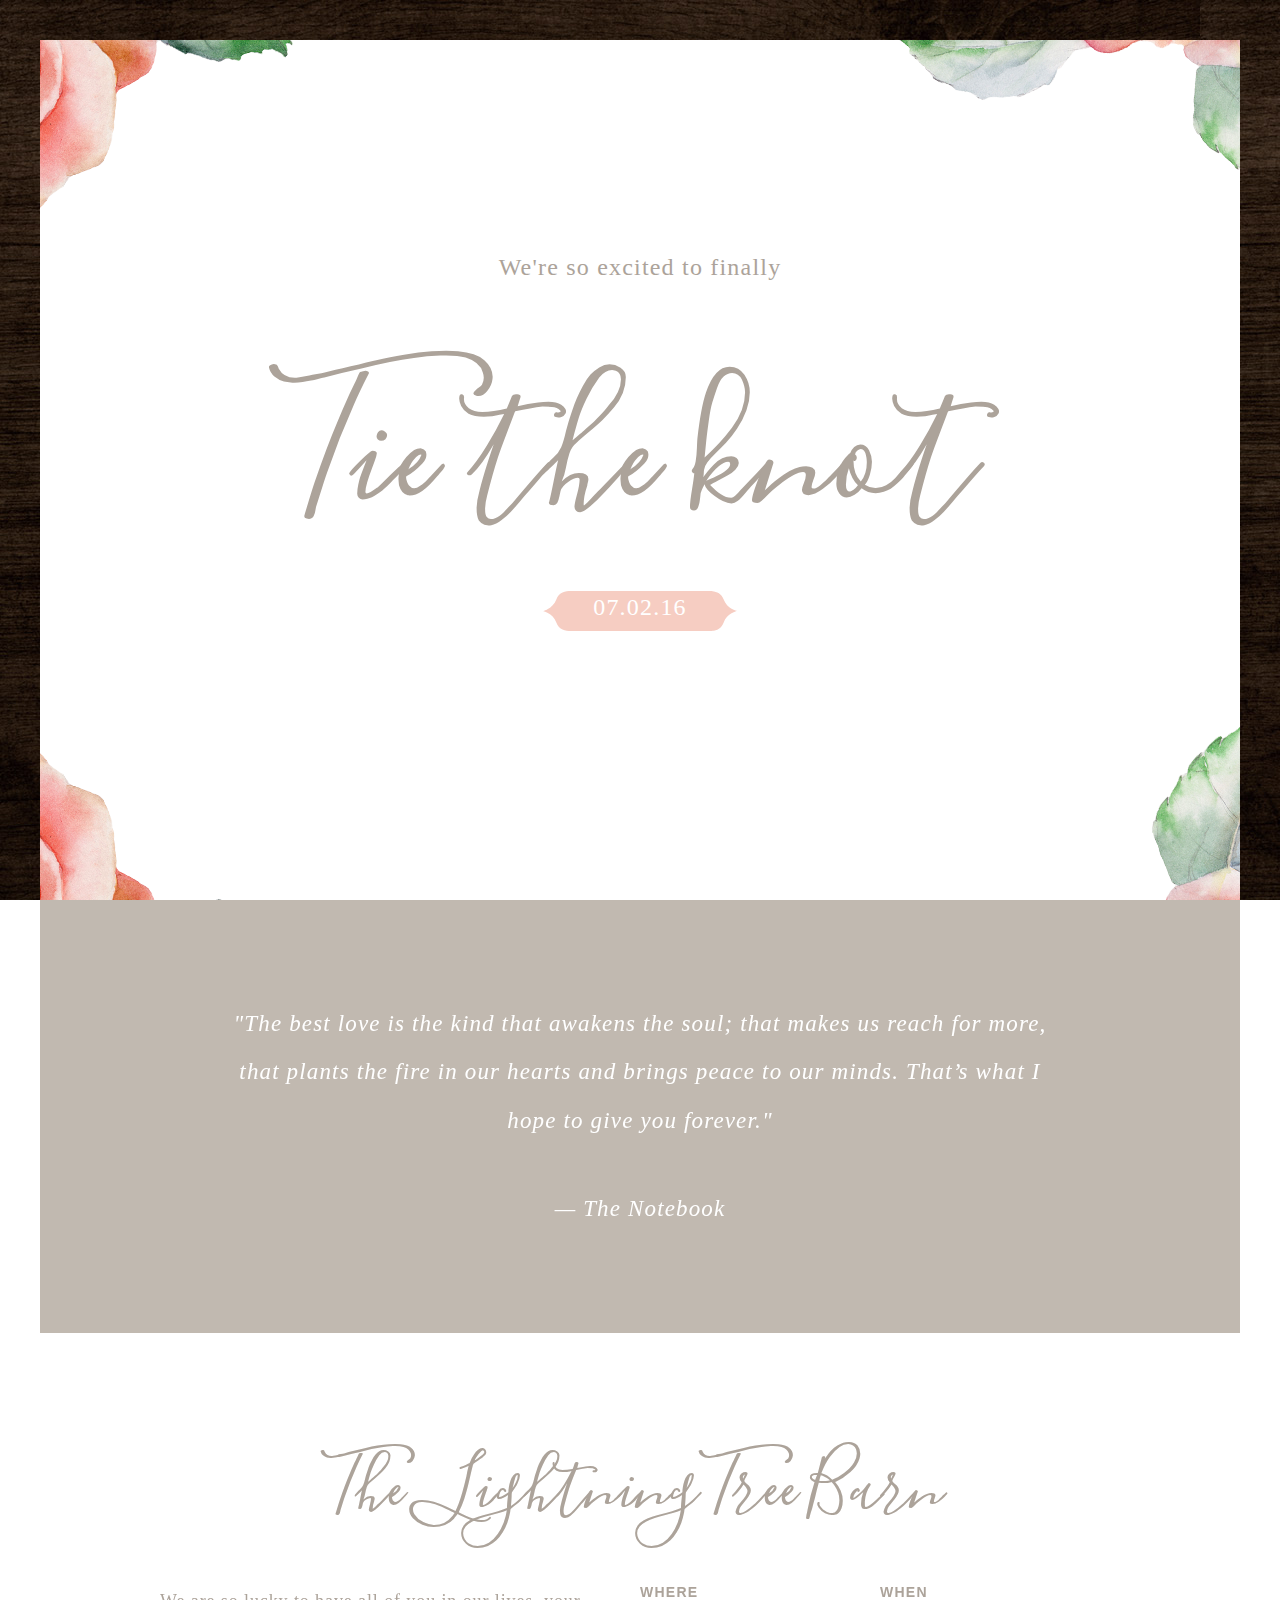
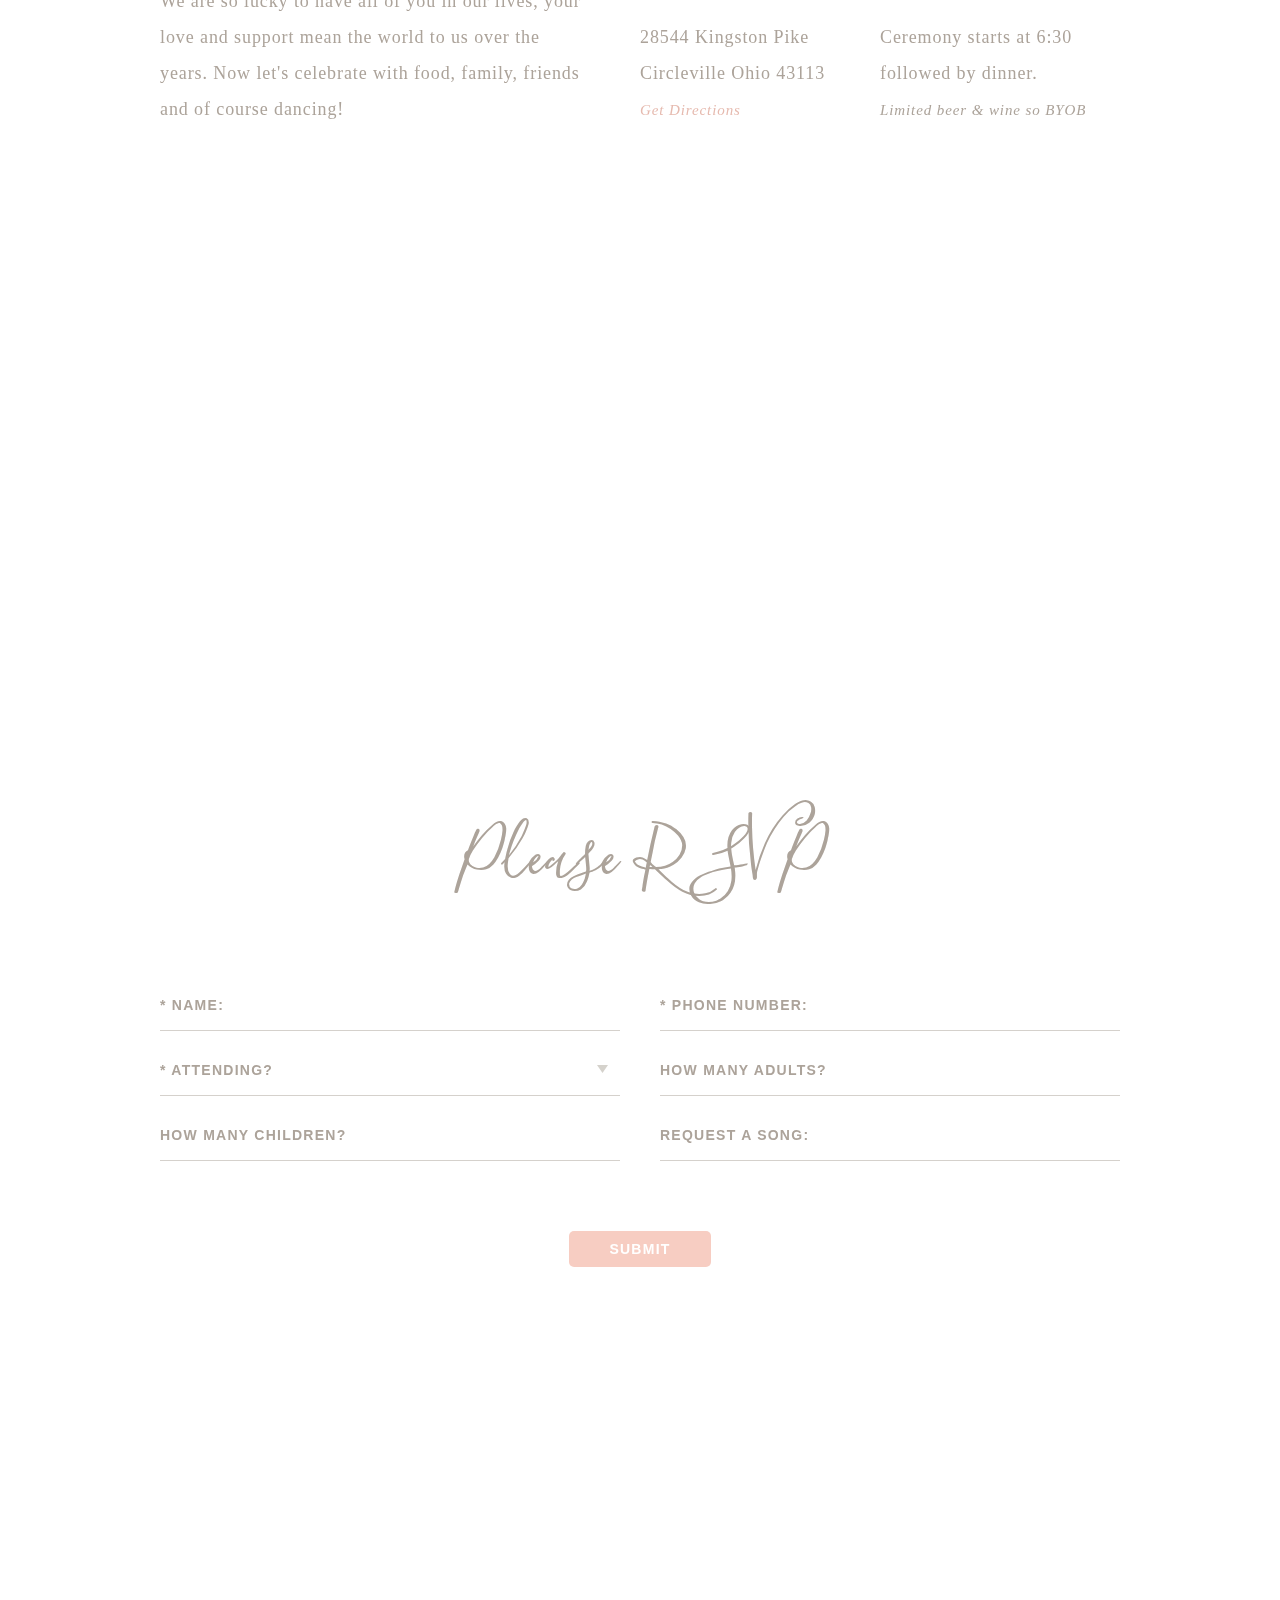
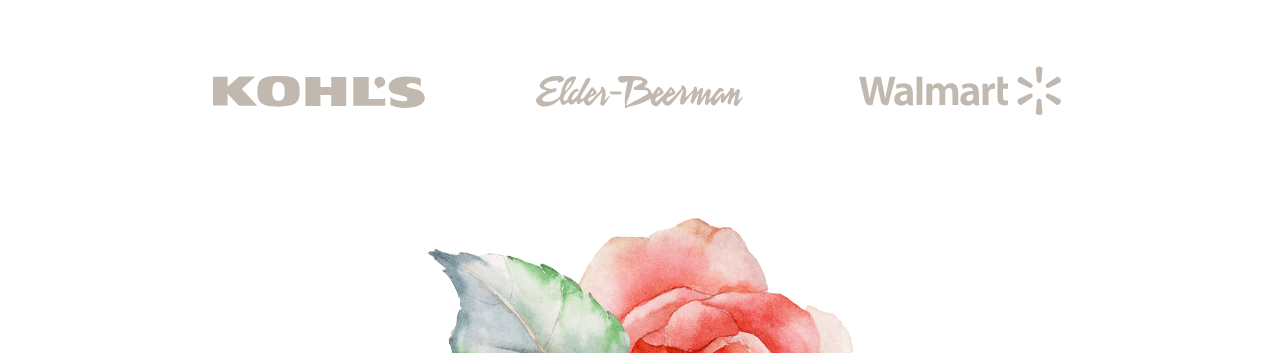
<file: index.html>
<!doctype html>
<html class="no-js" lang="">
    <head>
        <meta charset="utf-8">
        <meta http-equiv="x-ua-compatible" content="ie=edge">
        <title></title>
        <meta name="description" content="">
        <meta name="viewport" content="width=device-width, initial-scale=1">

        <link rel="apple-touch-icon" href="apple-touch-icon.png">
        <link rel="icon" type="image/png" href="favicon-32x32.png" sizes="32x32" />
        <link rel="icon" type="image/png" href="favicon-16x16.png" sizes="16x16" />
        <!-- Place favicon.ico in the root directory -->

        <link rel="stylesheet" href="css/normalize.css">
        <link rel="stylesheet" href="css/main.css">
        <link rel="stylesheet" href="css/style.css">
        <!--<link rel="stylesheet" href="css/contact.css">-->
        <link rel="stylesheet" href="bloomFont/stylesheet.css" type="text/css" charset="utf-8" />
        <script src="js/vendor/modernizr-2.8.3.min.js"></script>
    </head>
    <body>
        <!--[if lt IE 8]>
            <p class="browserupgrade">You are using an <strong>outdated</strong> browser. Please <a href="http://browsehappy.com/">upgrade your browser</a> to improve your experience.</p>
        <![endif]-->

        <div id="woodBg"></div>

        <header>
            <div id="topLeftFlower">
                <img src="img/topLeftFlower.png">
            </div>
            <div id="topRightFlower">
                <img src="img/topRightFlower.png">
            </div>
            <div id="topLeftBottomFlower">
                <img src="img/topLeftBottomFlower.png">
            </div>
            <div id="topRightBottomFlower">
                <img src="img/topRightBottomFlower.png">
            </div>
           <div class="wrapper">
               <div id="headerContent">
                   <p>We're so excited to finally</p>
                   <h1>Tie the knot</h1>
                   <div id="dateWrap">
                       <div id="date">
                           <p>07.02.16</p>
                       </div>
                   </div>
               </div>
           </div>
        </header>

        <div id="contentWrap">

        <section id="quoteWrap">
            <div class="wrapper">
                <p>"The best love is the kind that awakens the soul; that makes us reach for more, that plants the fire in our hearts and brings peace to our minds. That’s what I hope to give you forever."</p>
                <p>&mdash; The Notebook</p>
            </div>
        </section>

        <section id="barnWrap">
            <div class="grid grid-pad">
                <div class="wrapper">
                    <div class="col-1-1">
                        <h1>The Lightning Tree Barn</h1>
                    </div>
                    <div class="col-1-2">
                        <p class="intro">
                            We are so lucky to have all of you in our lives, your love and support
                            mean the world to us over the years. Now let's celebrate with food, family, friends
                            and of course dancing!
                        </p>
                    </div>
                    <div class="col-1-4">
                        <h2>Where</h2>
                        <p>
                            28544 Kingston Pike
                        </p>
                        <p>
                            Circleville Ohio 43113
                        </p>
                        <p><a target="_blank" href="https://www.google.com/maps/place/28544+Kingston+Pike,+Circleville,+OH+43113/@39.5147386,-82.9325389,17z/data=!4m15!1m9!4m8!1m0!1m6!1m2!1s0x884775e7fd6a3927:0x98816489456c6896!2s28544+Kingston+Pike,+Circleville,+OH+43113!2m2!1d-82.9303449!2d39.5147345!3m4!1s0x884775e7fd6a3927:0x98816489456c6896!8m2!3d39.5147345!4d-82.9303449">Get Directions</a></p>
                    </div>
                    <div class="col-1-4">
                        <h2>When</h2>
                        <p>
                            Ceremony starts at 6:30 followed by dinner.
                        </p>
                        <p>
                            <span>Limited beer & wine so BYOB</span>
                        </p>
                    </div>
                </div>
            </div>
        </section>

        <section id="barnImg" class="parallax-window" data-parallax="scroll" data-image-src="img/barn3.jpg" data-z-index="100" data-bleed="50"></section>
        <section id="barnImgMobile"></section>

        <section id="rsvpWrap">
            <div class="grid grid-pad">
            <div class="wrapper">
                <h1>Please RSVP</h1>
                <div id="contact">

                    <div id="message"></div>

                    <form method="post" action="contact.php" name="contactform" id="contactform">

                        <fieldset>

                            <div class="col-1-1">
                                <div class="col-1-2">
                                    <div class="formInput">
                                        <label for="name" accesskey="U"><span class="required">*</span> Name:</label>
                                        <input name="name" type="text" id="name"  value="" />
                                    </div>
                                </div>

                                <div class="col-1-2">
                                    <div class="formInput">
                                        <label for="phone" accesskey="P"><span class="required">*</span> Phone Number:</label>
                                        <input name="phone" type="text" id="phone"  value="" />
                                    </div>
                                </div>
                            </div>

                            <div class="col-1-1">
                                <div class="col-1-2">


                                    <!--<div id="dd" class="wrapper-dropdown-1" tabindex="1">
                                        <span>Gender</span>
                                        <ul class="dropdown">
                                            <li><a href="#">Male</a></li>
                                            <li><a href="#">Female</a></li>
                                        </ul>
                                    </div>-->


                                    <div class="formInput">
                                        <label for="subject"><span class="required">*</span> Attending?</label>
                                        <select name="subject" id="subject">
                                            <option value="" disabled selected> </option>
                                            <option value="Yes">Cant wait to celebrate with you!</option>
                                            <option value="No">Sorry, cant make it. drink one on me!</option>
                                        </select>
                                    </div>
                                </div>


                                <div class="col-1-2">
                                    <div class="formInput">
                                        <label for="adultNum">How Many Adults?</label>
                                        <input name="adultNum" type="text" id="adultNum"  value="" />
                                    </div>
                                </div>

                            </div>

                            <div class="col-1-1">

                                <div class="col-1-2">
                                    <div class="formInput">
                                        <label for="childNum">How Many Children?</label>
                                        <input name="childNum" type="text" id="childNum"  value="" />
                                    </div>
                                </div>

                                <div class="col-1-2">
                                    <div class="formInput">
                                        <label for="comments" accesskey="C">Request a song:</label>
                                        <input name="comments" type="text" id="comments"  value="" />
                                    </div>
                                </div>
                            </div>

                            <div class="col-1-1">
                                <input type="submit" class="submitBtn" id="submit" value="Submit" />
                            </div>

                        </fieldset>

                    </form>

                </div>
            </div>
            </div>
        </section>

        <!--<section id="handsImg" class="parallax-window" data-parallax="scroll" data-image-src="img/hands.jpg" data-z-index="100" data-bleed="50"></section>-->
        <!--<section id="handsImgMobile"></section>-->

        <section id="registryWrap">
            <div class="grid grid-pad">
                <div class="wrapper">
                    <div class="col-1-1">
                        <h1>Registry</h1>
                    </div>
                    <div class="col-1-3">
                        <a target="_blank" href="http://www.kohls.com/upgrade/gift_registry/kohlsgrw_home.jsp?section=list&listid=3184729&viewtype=listview&isfromsearch=true&regtype=registry.wedding,registry.baby,registry.splday&regno=3184729">
                            <img src="img/kohlsLogo.svg"/>
                        </a>
                    </div>
                    <div class="col-1-3">
                        <img src="img/elderLogo.svg"/>
                    </div>
                    <div class="col-1-3">
                        <a target="_blank" href="https://www.walmart.com/lists/view-wedding-registry-items?id=7bdd7472-0afc-4cab-8a34-b6697f35a80c">
                            <img src="img/walmartLogo.svg"/>
                        </a>
                    </div>
                </div>
            </div>
            <div id="bottomCenterFlower">
                <img src="img/bottomCenterFlower.png">
            </div>
        </section>

        </div>

        <script src="https://code.jquery.com/jquery-1.12.0.min.js"></script>
        <script>window.jQuery || document.write('<script src="js/vendor/jquery-1.12.0.min.js"><\/script>')</script>
        <script src="js/plugins.js"></script>
        <script src="js/TweenMax.min.js"></script>
        <script src="js/jquery.jigowatt.js"></script>
        <script src="js/parallax.min.js"></script>
        <!--<script src="js/main.js"></script>-->

        <!-- Google Analytics: change UA-XXXXX-X to be your site's ID. -->
        <script>
            (function(b,o,i,l,e,r){b.GoogleAnalyticsObject=l;b[l]||(b[l]=
            function(){(b[l].q=b[l].q||[]).push(arguments)});b[l].l=+new Date;
            e=o.createElement(i);r=o.getElementsByTagName(i)[0];
            e.src='https://www.google-analytics.com/analytics.js';
            r.parentNode.insertBefore(e,r)}(window,document,'script','ga'));
            ga('create','UA-XXXXX-X','auto');ga('send','pageview');
        </script>
    </body>
</html>
</file>
<file: css/main.css>
/*! HTML5 Boilerplate v5.3.0 | MIT License | https://html5boilerplate.com/ */

/*
 * What follows is the result of much research on cross-browser styling.
 * Credit left inline and big thanks to Nicolas Gallagher, Jonathan Neal,
 * Kroc Camen, and the H5BP dev community and team.
 */

/* ==========================================================================
   Base styles: opinionated defaults
   ========================================================================== */

html {
    color: #222;
    font-size: 1em;
    line-height: 1.4;
}

/*
 * Remove text-shadow in selection highlight:
 * https://twitter.com/miketaylr/status/12228805301
 *
 * These selection rule sets have to be separate.
 * Customize the background color to match your design.
 */

::-moz-selection {
    background: #b3d4fc;
    text-shadow: none;
}

::selection {
    background: #b3d4fc;
    text-shadow: none;
}

/*
 * A better looking default horizontal rule
 */

hr {
    display: block;
    height: 1px;
    border: 0;
    border-top: 1px solid #ccc;
    margin: 1em 0;
    padding: 0;
}

/*
 * Remove the gap between audio, canvas, iframes,
 * images, videos and the bottom of their containers:
 * https://github.com/h5bp/html5-boilerplate/issues/440
 */

audio,
canvas,
iframe,
img,
svg,
video {
    vertical-align: middle;
}

/*
 * Remove default fieldset styles.
 */

fieldset {
    border: 0;
    margin: 0;
    padding: 0;
}

/*
 * Allow only vertical resizing of textareas.
 */

textarea {
    resize: vertical;
}

/* ==========================================================================
   Browser Upgrade Prompt
   ========================================================================== */

.browserupgrade {
    margin: 0.2em 0;
    background: #ccc;
    color: #000;
    padding: 0.2em 0;
}

/* ==========================================================================
   Author's custom styles
   ========================================================================== */

















/* ==========================================================================
   Helper classes
   ========================================================================== */

/*
 * Hide visually and from screen readers
 */

.hidden {
    display: none !important;
}

/*
 * Hide only visually, but have it available for screen readers:
 * http://snook.ca/archives/html_and_css/hiding-content-for-accessibility
 */

.visuallyhidden {
    border: 0;
    clip: rect(0 0 0 0);
    height: 1px;
    margin: -1px;
    overflow: hidden;
    padding: 0;
    position: absolute;
    width: 1px;
}

/*
 * Extends the .visuallyhidden class to allow the element
 * to be focusable when navigated to via the keyboard:
 * https://www.drupal.org/node/897638
 */

.visuallyhidden.focusable:active,
.visuallyhidden.focusable:focus {
    clip: auto;
    height: auto;
    margin: 0;
    overflow: visible;
    position: static;
    width: auto;
}

/*
 * Hide visually and from screen readers, but maintain layout
 */

.invisible {
    visibility: hidden;
}

/*
 * Clearfix: contain floats
 *
 * For modern browsers
 * 1. The space content is one way to avoid an Opera bug when the
 *    `contenteditable` attribute is included anywhere else in the document.
 *    Otherwise it causes space to appear at the top and bottom of elements
 *    that receive the `clearfix` class.
 * 2. The use of `table` rather than `block` is only necessary if using
 *    `:before` to contain the top-margins of child elements.
 */

.clearfix:before,
.clearfix:after {
    content: " "; /* 1 */
    display: table; /* 2 */
}

.clearfix:after {
    clear: both;
}

/* ==========================================================================
   EXAMPLE Media Queries for Responsive Design.
   These examples override the primary ('mobile first') styles.
   Modify as content requires.
   ========================================================================== */

@media only screen and (min-width: 35em) {
    /* Style adjustments for viewports that meet the condition */
}

@media print,
       (-webkit-min-device-pixel-ratio: 1.25),
       (min-resolution: 1.25dppx),
       (min-resolution: 120dpi) {
    /* Style adjustments for high resolution devices */
}

/* ==========================================================================
   Print styles.
   Inlined to avoid the additional HTTP request:
   http://www.phpied.com/delay-loading-your-print-css/
   ========================================================================== */

@media print {
    *,
    *:before,
    *:after,
    *:first-letter,
    *:first-line {
        background: transparent !important;
        color: #000 !important; /* Black prints faster:
                                   http://www.sanbeiji.com/archives/953 */
        box-shadow: none !important;
        text-shadow: none !important;
    }

    a,
    a:visited {
        text-decoration: underline;
    }

    a[href]:after {
        content: " (" attr(href) ")";
    }

    abbr[title]:after {
        content: " (" attr(title) ")";
    }

    /*
     * Don't show links that are fragment identifiers,
     * or use the `javascript:` pseudo protocol
     */

    a[href^="#"]:after,
    a[href^="javascript:"]:after {
        content: "";
    }

    pre,
    blockquote {
        border: 1px solid #999;
        page-break-inside: avoid;
    }

    /*
     * Printing Tables:
     * http://css-discuss.incutio.com/wiki/Printing_Tables
     */

    thead {
        display: table-header-group;
    }

    tr,
    img {
        page-break-inside: avoid;
    }

    img {
        max-width: 100% !important;
    }

    p,
    h2,
    h3 {
        orphans: 3;
        widows: 3;
    }

    h2,
    h3 {
        page-break-after: avoid;
    }
}
</file>
<file: css/style.css>
/* FONTS */
@import url("http://static-www.cdn.oovoo.com/Content/styles/fonts.css");
/* COLORS */
body {
  font-family: Georgia,Times,Times New Roman,serif;
  font-weight: lighter;
  background: url("../img/med_wood.jpg") repeat; }

#woodBg {
  display: none; }

h1 {
  margin: 0;
  padding: 0;
  font-family: 'blooming_elegantregular', Arial, sans-serif;
  font-weight: lighter; }

h2 {
  margin: 0;
  padding: 0;
  font-family: "Gotham SSm A", Verdana, sans-serif;
  text-transform: uppercase;
  font-size: 14px;
  letter-spacing: .09em;
  color: #aca39a; }

p {
  margin: 0;
  padding: 0;
  font-size: 18px;
  line-height: 2em;
  letter-spacing: .05em; }

input {
  border: none; }

.grid:after {
  /* Or @extend clearfix */
  content: "";
  display: table;
  clear: both; }

[class*='col-'] {
  float: left;
  padding-right: 0;
  box-sizing: border-box; }
  .grid [class*='col-']:last-of-type {
    padding-right: 0; }

.col-1-1 {
  width: 100%; }

.col-1-2 {
  width: 100%; }

.col-1-3 {
  width: 100%; }

.col-1-4 {
  width: 100%; }

.col-1-8 {
  width: 12.5%; }

.col-2-3 {
  width: 66.66%; }

.col-3-4 {
  width: 75%; }

.wrapper {
  margin: 0 20px;
  width: calc(100% - 40px); }

header {
  margin: 15px 15px 0;
  width: calc(100% - 30px);
  background: #ffffff;
  display: table;
  position: relative;
  height: 400px;
  overflow: hidden;
  box-sizing: border-box; }
  header #topLeftFlower {
    display: none; }
  header #topRightFlower {
    display: none; }
  header #topLeftBottomFlower {
    display: none; }
  header #topRightBottomFlower {
    display: none; }
  header #headerContent {
    position: absolute;
    top: 0;
    bottom: 0;
    left: 0;
    right: 0;
    margin: auto;
    height: 38%; }
    header #headerContent p {
      font-size: 15px;
      text-align: center;
      color: #aca39a; }
    header #headerContent h1 {
      font-size: 80px;
      text-align: center;
      color: #aca39a;
      display: block;
      margin: 0; }
    header #headerContent #dateWrap {
      text-align: center; }
      header #headerContent #dateWrap #date {
        background: url("../img/dateShape.svg") no-repeat center bottom;
        background-size: 100%;
        padding: 0 39px;
        display: inline-block;
        margin: 0 auto; }
        header #headerContent #dateWrap #date p {
          color: #ffffff; }

#contentWrap {
  position: relative;
  bottom: 0;
  background: blue;
  height: 0;
  width: 100%; }

#quoteWrap {
  margin: 0 15px;
  padding: 50px 0;
  background: #c1b9b0; }
  #quoteWrap p {
    font-size: 18px;
    color: #ffffff;
    letter-spacing: .05em;
    text-align: center;
    padding: 0;
    font-style: italic;
    line-height: 2.1em; }
  #quoteWrap p:last-of-type {
    margin: 40px 0 0; }

#barnWrap {
  margin: 0 15px;
  background: #ffffff;
  padding: 50px 0; }
  #barnWrap h1 {
    text-align: center;
    color: #aca39a;
    font-size: 75px;
    padding: 0 0 30px;
    line-height: 1em; }
  #barnWrap h2 {
    padding: 30px 0 5px; }
  #barnWrap p {
    color: #aca39a; }
  #barnWrap a {
    font-size: 15px;
    color: #e6baaf;
    text-decoration: none;
    font-style: italic; }
  #barnWrap p.intro {
    padding: 0 50px 0 0; }
  #barnWrap p span {
    font-size: 15px;
    font-style: italic; }

#barnImg {
  display: none; }

#barnImgMobile {
  display: block;
  background: url("../img/barn3.jpg") no-repeat center center;
  background-size: cover;
  height: 400px;
  margin: 0 15px;
  width: calc(100% - 30px); }

#rsvpWrap {
  margin: 0 15px;
  background: #ffffff;
  padding: 50px 0; }
  #rsvpWrap h1 {
    text-align: center;
    color: #aca39a;
    font-size: 75px;
    padding: 0 0 30px; }
  #rsvpWrap .col-1-2:first-of-type .formInput {
    margin-right: 0; }
  #rsvpWrap .col-1-2:last-of-type .formInput {
    margin-left: 0; }
  #rsvpWrap .formInput {
    border-bottom: 1px solid #d5d1cc;
    margin: 10px 0;
    padding: 0 0 8px;
    box-sizing: border-box; }
    #rsvpWrap .formInput input {
      font-size: 18px;
      line-height: 2em;
      letter-spacing: .05em;
      color: #aca39a;
      padding: 0;
      box-sizing: border-box;
      background: transparent;
      width: 100%; }
    #rsvpWrap .formInput input:focus {
      outline: 0; }
    #rsvpWrap .formInput label {
      margin: 0;
      padding: 0;
      font-family: "Gotham SSm A", Verdana, sans-serif;
      text-transform: uppercase;
      font-size: 14px;
      letter-spacing: .09em;
      color: #aca39a;
      font-weight: bold; }
    #rsvpWrap .formInput select {
      padding: 0;
      font-size: 18px;
      line-height: 2em;
      letter-spacing: .05em;
      color: #aca39a;
      box-sizing: border-box;
      width: 100%;
      border: none;
      border-radius: 0;
      height: 36px;
      text-indent: 1px;
      text-overflow: '';
      -webkit-appearance: none;
      -moz-appearance: none;
      appearance: none;
      background: transparent url(../img/dropdownArrow.svg) no-repeat right center; }
    #rsvpWrap .formInput select:focus {
      outline: 0; }
  #rsvpWrap .submitBtn {
    background: #f7cdc2;
    color: #ffffff;
    font-family: "Gotham SSm A", Verdana, sans-serif;
    text-transform: uppercase;
    font-size: 14px;
    letter-spacing: .09em;
    font-weight: bold;
    padding: 10px 40px;
    border-radius: 5px;
    display: block;
    text-align: center;
    margin: 60px auto 0;
    -webkit-transition: 0.5s ease;
    -moz-transition: 0.5s ease;
    -o-transition: 0.5s ease;
    transition: 0.5s ease; }
  #rsvpWrap .submitBtn:hover {
    background: #a0bda7; }

#contactform {
  position: relative; }

.loader {
  bottom: -72px;
  display: block;
  left: 0;
  margin: auto;
  position: absolute;
  right: 0; }

.error_message {
  font-family: "Gotham SSm A", Verdana, sans-serif;
  text-transform: uppercase;
  font-size: 11px;
  letter-spacing: .05em;
  font-weight: bold;
  color: #f7cdc2; }

#success_page h1 {
  font-family: "Gotham SSm A", Verdana, sans-serif;
  text-transform: uppercase;
  font-size: 14px !important;
  letter-spacing: .05em;
  font-weight: bold;
  color: #aca39a;
  padding: 0 0 16px; }
#success_page p {
  font-size: 18px;
  letter-spacing: 0.05em;
  line-height: 2em;
  color: #aca39a;
  text-align: center; }

#handsImg {
  display: none; }

#handsImgMobile {
  display: block;
  background: url("../img/hands.jpg") no-repeat center center;
  background-size: cover;
  height: 400px;
  margin: 0 15px;
  width: calc(100% - 30px); }

#registryWrap {
  margin: 0 15px 15px;
  background: transparent;
  padding: 50px 0; }
  #registryWrap h1 {
    text-align: center;
    color: #ffffff;
    padding: 0 0 30px;
    font-size: 75px; }
  #registryWrap img {
    display: block;
    margin: 20px auto; }
  #registryWrap #bottomCenterFlower {
    display: none; }

/*SCREEN SIZES 960PX*/
@media only screen and (min-width: 768px) {
  header #headerContent {
    height: 56%; }
    header #headerContent h1 {
      font-size: 170px;
      margin: -20px 0 -50px; }
    header #headerContent #dateWrap #date {
      padding: 0 39px; } }
/*SCREEN SIZES 960PX*/
@media only screen and (min-width: 960px) {
  body {
    background: none; }

  .col-1-2 {
    width: 50%; }

  .col-1-3 {
    width: 33.33%; }

  .col-1-4 {
    width: 25%; }

  .wrapper {
    max-width: 960px;
    margin: 0 auto; }

  #woodBg {
    display: block;
    background: url("../img/med_wood.jpg") repeat;
    position: fixed;
    width: 100%;
    height: 100%; }

  header {
    position: absolute;
    height: 100%;
    margin: 40px 40px 0;
    width: calc(100% - 80px); }
    header #headerContent {
      height: 55%; }
      header #headerContent h1 {
        font-size: 285px;
        margin: -24px 0 -83px; }
      header #headerContent p {
        font-size: 24px; }
      header #headerContent #dateWrap #date {
        padding: 0 50px; }
    header #topLeftFlower {
      display: block;
      position: absolute;
      left: 0; }
    header #topRightFlower {
      display: block;
      position: absolute;
      right: 0; }
    header #topLeftBottomFlower {
      display: block;
      position: absolute;
      left: 0;
      bottom: 0; }
    header #topRightBottomFlower {
      display: block;
      position: absolute;
      right: 0;
      bottom: 0; }

  #contentWrap {
    position: absolute; }

  #quoteWrap {
    padding: 100px 0;
    margin: 0 40px; }
    #quoteWrap p {
      font-size: 23px;
      padding: 0 60px; }

  #barnWrap {
    padding: 100px 0 150px;
    margin: 0 40px; }
    #barnWrap h1 {
      font-size: 120px; }
    #barnWrap h2 {
      padding: 0 0 16px; }

  #barnImg {
    display: block;
    height: 400px;
    min-height: 400px;
    background: transparent;
    margin: 0 40px;
    width: calc(100% - 80px); }

  #barnImgMobile {
    display: none; }

  #rsvpWrap {
    padding: 100px 0;
    margin: 0 40px; }
    #rsvpWrap h1 {
      font-size: 120px; }
    #rsvpWrap .col-1-2:first-of-type .formInput {
      margin-right: 20px; }
    #rsvpWrap .col-1-2:last-of-type .formInput {
      margin-left: 20px; }
    #rsvpWrap .formInput input {
      padding: 0 0 0 15px;
      width: auto; }
    #rsvpWrap .formInput input#name {
      width: 80%; }
    #rsvpWrap .formInput select {
      padding: 0 0 0 15px;
      width: 72%; }

  #handsImg {
    display: block;
    height: 385px;
    min-height: 400px;
    background: transparent;
    margin: 0 40px;
    width: calc(100% - 80px); }

  #handsImgMobile {
    display: none; }

  #registryWrap {
    margin: 0 40px;
    padding: 100px 0 0; }
    #registryWrap h1 {
      font-size: 120px; }
    #registryWrap img {
      margin: 0 auto; }
    #registryWrap #bottomCenterFlower {
      display: block;
      margin: 100px 0 0; } }

/*# sourceMappingURL=style.css.map */
</file>
<file: css/contact.css>
/* Remove this when pasting into your Stylesheet! */

html, body { border: 0; margin: 0; padding: 0; }
body { font: 62.5% "Lucida Grande", "Lucida Sans Unicode", Arial, sans-serif; min-width: 100%; min-height: 101%; color: #666; background:#eee; }

/* END Remove This */

#contact p, label, legend { font: 1.5em "Lucida Grande", "Lucida Sans Unicode", Arial, sans-serif; }

#contact h1 { margin: 10px 0 10px; font-size: 24px; color: #333333; }
#contact hr { color: inherit; height: 0; margin: 6px 0 6px 0; padding: 0; border: 1px solid #d9d9d9; border-style: none none solid; }

#contact { display: block; width: 650px; margin: 50px auto; padding: 35px; border: 1px solid #cbcbcb; background-color: #FFF; -webkit-border-radius:5px;  }

/* Form style */

#contact label { display: inline-block; float: left; height: 26px; line-height: 26px; width: 155px; font-size: 1.5em; -webkit-border-radius:5px; }
#contact input, textarea, select { width: 280px; margin: 0; padding: 5px; color: #666; background: #f5f5f5; border: 1px solid #ccc; margin: 5px 0; font:1.5em "Lucida Grande", "Lucida Sans Unicode", Arial, sans-serif; webkit-border-radius:5px; }
#contact input:focus, textarea:focus, select:focus { border: 1px solid #999; background-color: #fff; color:#333; }
#contact input.submit { width: 85px; cursor: pointer; border: 1px solid #222; background:#333; color:#fff; }
#contact input.submit:hover { background:#444; }
#contact input[type="submit"][disabled] { background:#888; }
#contact fieldset { padding:20px; border:1px solid #eee; -webkit-border-radius:5px; -moz-border-radius:5px; }
#contact legend { padding:7px 10px; font-weight:bold; color:#000; border:1px solid #eee; -webkit-border-radius:5px; -moz-border-radius:5px; margin-bottom:0 !important; margin-bottom:20px; }

#contact span.required{ font-size: 13px; color: #ff0000; } /* Select the colour of the * if the field is required. */

#message { margin: 10px 0; padding: 0; }

.error_message { display: block; height: 22px; line-height: 22px; background: #FBE3E4 url('../assets/error.gif') no-repeat 10px center; padding: 3px 10px 3px 35px; color:#8a1f11;border: 1px solid #FBC2C4; -webkit-border-radius:5px; }

.loader { padding: 0 10px; }

#contact #success_page h1 { background: url('../assets/success.gif') left no-repeat; padding-left:22px; }

acronym { border-bottom:1px dotted #ccc; }
</file>
<file: bloomFont/stylesheet.css>
/* Generated by Font Squirrel (https://www.fontsquirrel.com) on May 15, 2016 */



@font-face {
    font-family: 'blooming_elegantregular';
    src: url('bloomingelegant-webfont.woff2') format('woff2'),
         url('bloomingelegant-webfont.woff') format('woff');
    font-weight: normal;
    font-style: normal;

}
</file>
